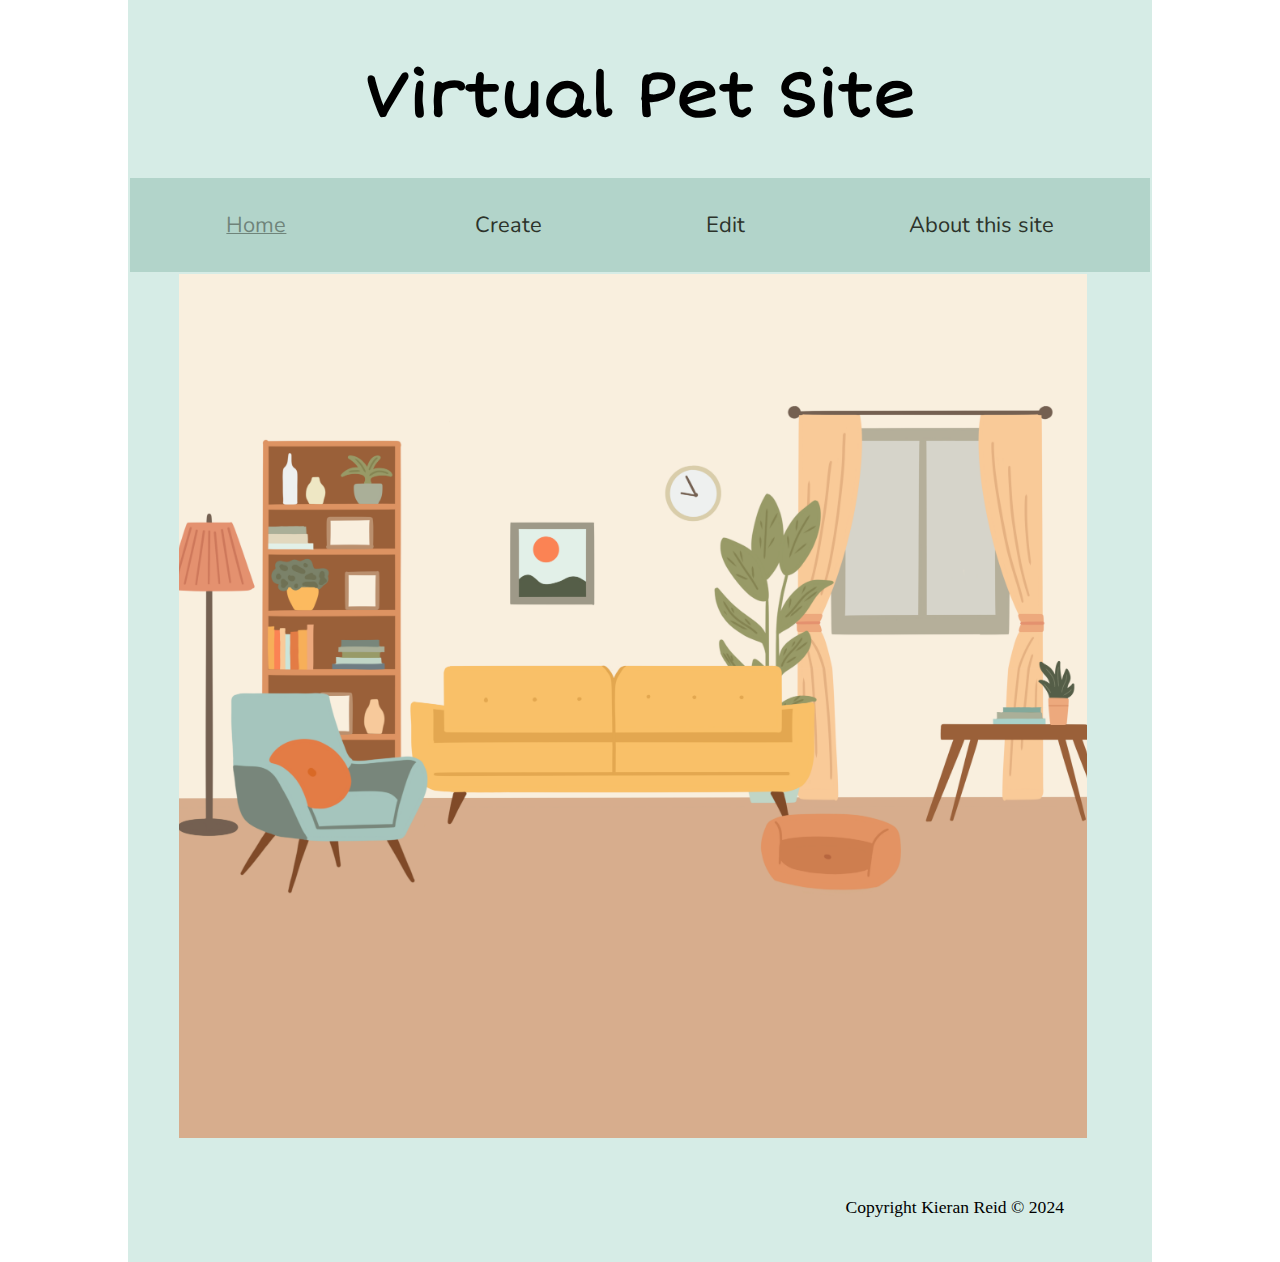
<file: index.html>
<!DOCTYPE html>
<html lang="en">
<head>
    <meta charset="UTF-8">
    <meta name="viewport" content="width=device-width, initial-scale=1.0">
    <meta name="description" content="Virtual pet home page">
    <meta name="author" content="Kieran Reid">
    <title>Home</title>
    <link rel="icon" href="./pet_images/pet_favicon.png">
    <link href="https://fonts.googleapis.com/css2?family=Short+Stack&display=swap" rel="stylesheet">
    <link href="https://fonts.googleapis.com/css2?family=Nunito&display=swap" rel="stylesheet">
    <link rel="stylesheet" href="slicknav.min.css">
    <link rel="stylesheet" href="general_stylesheet.css">
    <link rel="stylesheet" href="home.css">
</head>

<body>
<header>
    <h1>Virtual Pet Site</h1>
    <nav>
        <ul class="left">
            <li id="current"><a href="home.html">Home</a></li>
        </ul>
        <ul id="slicknav"></ul>
        <ul id="menu">
            <li><a href="create.html">Create</a></li>
            <li><a href="edit.html">Edit</a></li>
            <li><a href="about.html">About this site</a>
            </li>
        </ul>
    </nav>
</header>
<main>
    <canvas id="game"></canvas>
</main>
<footer>
    <p>Copyright Kieran Reid &copy; 2024</p>
</footer>
</body>
<script src="game.js"></script>
<script src="https://code.jquery.com/jquery-3.2.1.min.js"
        Integrity="sha256-hwg4gsxgFZhOsEEamdOYGBf13FyQuiTwlAQgxVSNgt4=" crossorigin="anonymous"></script>
<script src="jquery.slicknav.min.js"></script>
<script type="text/javascript">
    $(document).ready(function () {
        $('#menu').slicknav({
            prependTo: '#slicknav',
            label: ''
        });
    });
</script>
</html>
</file>
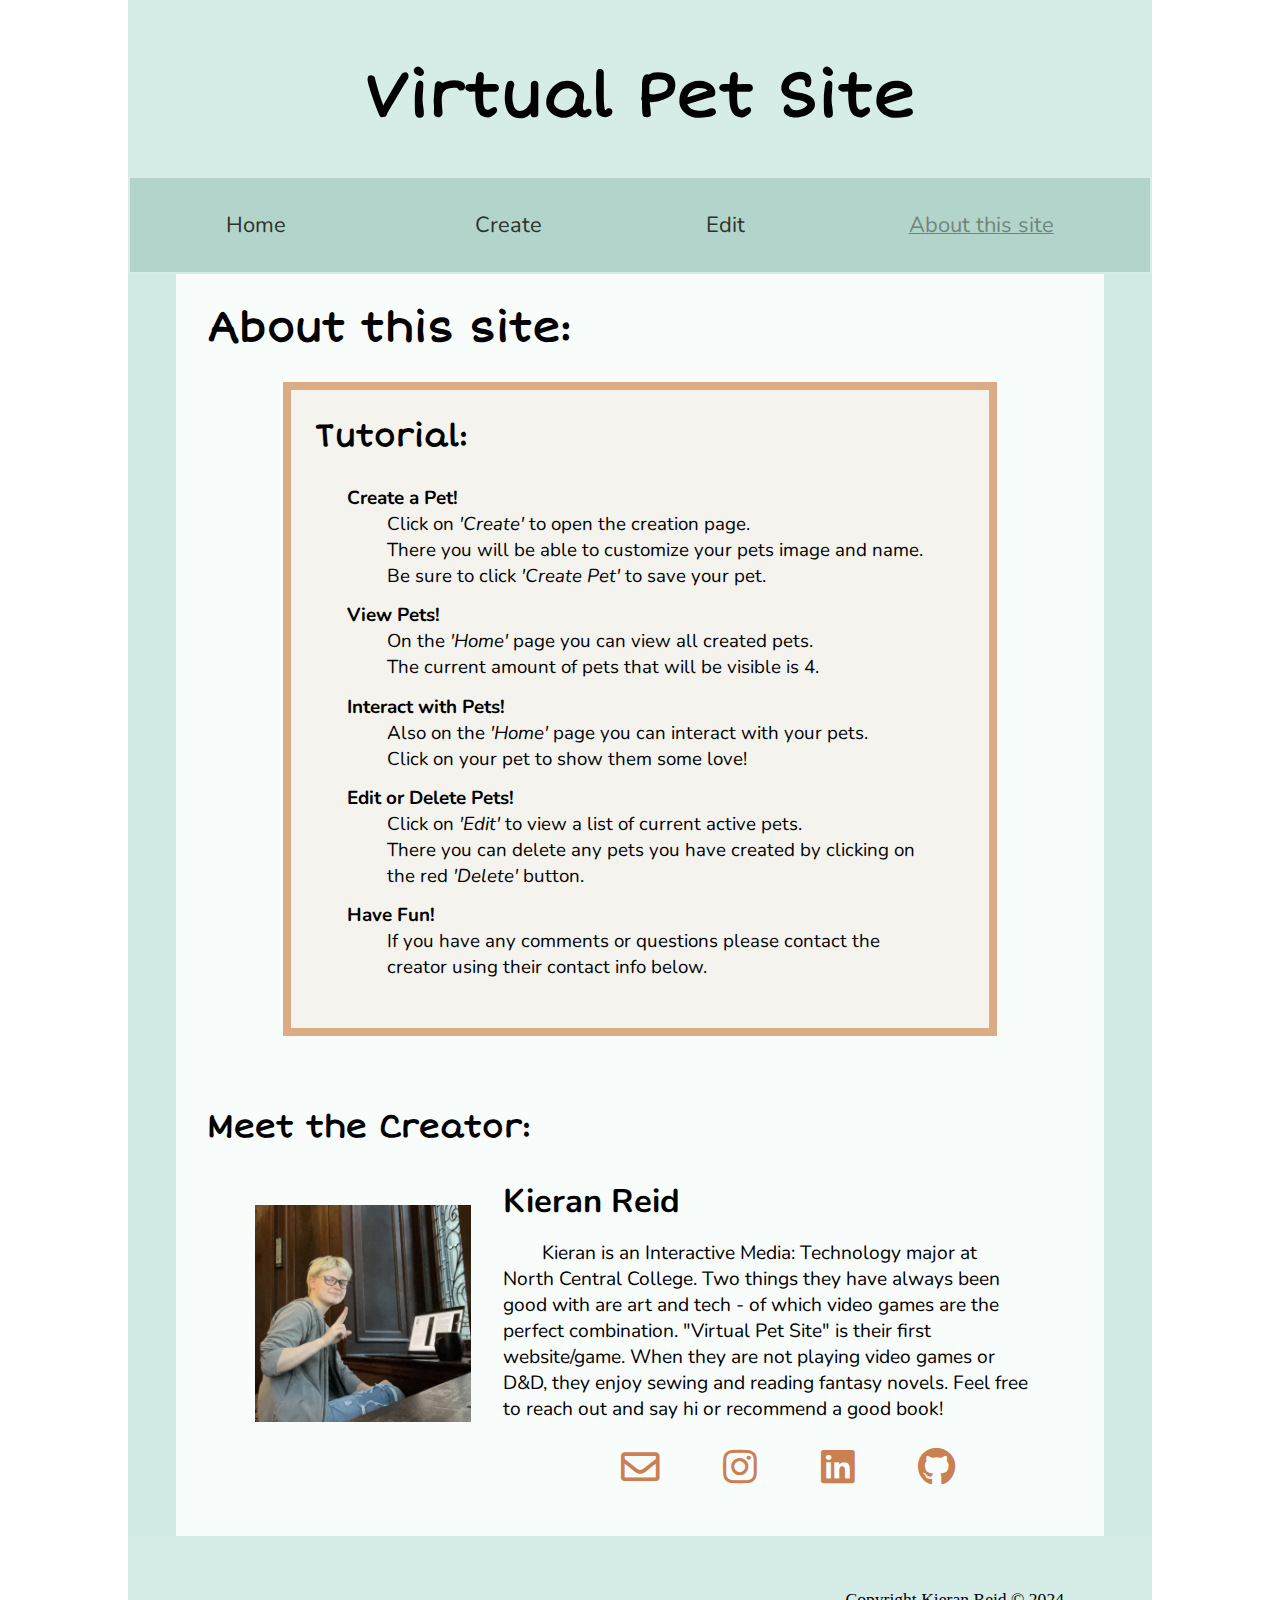
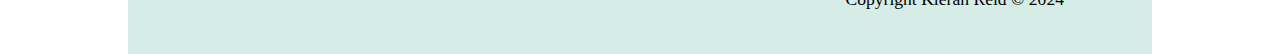
<file: about.html>
<!DOCTYPE html>
<html lang="en">
<head>
    <meta charset="UTF-8">
    <meta name="viewport" content="width=device-width, initial-scale=1.0">
    <meta name="description" content="Virtual Pet Site tutorial and author credits">
    <meta name="author" content="Kieran Reid">
    <title>About this site</title>
    <link rel="icon" href="./pet_images/pet_favicon.png">
    <link href="https://fonts.googleapis.com/css2?family=Short+Stack&display=swap" rel="stylesheet">
    <link href="https://fonts.googleapis.com/css2?family=Nunito&display=swap" rel="stylesheet">
    <link rel="stylesheet" href="slicknav.min.css">
    <link rel="stylesheet" href="general_stylesheet.css">
    <link rel="stylesheet" href="about.css">
    <link rel="stylesheet" href="https://use.fontawesome.com/releases/v5.8.1/css/all.css">
    <link rel="stylesheet" href="https://fonts.googleapis.com/css2?family=Material+Symbols+Outlined:opsz,wght,FILL,GRAD@20..48,100..700,0..1,-50..200" />
</head>
<body>
<header>
    <h1>Virtual Pet Site</h1>
    <nav>
        <ul class="left">
            <li><a href="home.html">Home</a></li>
        </ul>
        <ul id="slicknav"></ul>
        <ul id="menu">
            <li><a href="create.html">Create</a></li>
            <li><a href="edit.html">Edit</a></li>
            <li id="current"><a href="about.html">About this site</a></li>
        </ul>
    </nav>
</header>
<main>
    <h1>About this site:</h1>
    <div class="tutorial">
        <h2>Tutorial:</h2>
        <dl>
            <dt>Create a Pet!</dt>
            <dd>Click on <i>'Create'</i> to open the creation page.</dd>
                <dd>There you will be able to customize your pets image and name.
                    Be sure to click <i>'Create Pet'</i> to save your pet.</dd>
            <dt>View Pets!</dt>
                <dd>On the <i>'Home'</i> page you can view all created pets.</dd>
                <dd>The current amount of pets that will be visible is 4.</dd>
            <dt>Interact with Pets!</dt>
                <dd>Also on the <i>'Home'</i> page you can interact with your pets.</dd>
                <dd>Click on your pet to show them some love!</dd>
            <dt>Edit or Delete Pets!</dt>
                <dd>Click on <i>'Edit'</i> to view a list of current active pets.</dd>
                <dd>There you can delete any pets you have created by clicking on the red <i>'Delete'</i> button.</dd>
            <dt>Have Fun!</dt>
                <dd>If you have any comments or questions please contact the
                creator using their contact info below.</dd>
        </dl>
    </div>
    <br>
    <br>
    <div class="author">
        <h2>Meet the Creator:</h2>
        <img src="pet_images/kieran_photo.jpg" alt="kieran_photo">
        <h3>Kieran Reid</h3>
        <p>Kieran is an Interactive Media: Technology major at North Central College. Two things they have always
            been good with are art and tech - of which video games are the perfect combination. "Virtual Pet Site" is their
            first website/game. When they are not playing video games or D&D, they enjoy sewing
            and reading fantasy novels. Feel free to reach out and say hi or recommend a good book!</p>
        <div class="links">
            <a href="mailto: kpreid03@gmail.com" target="_blank"><i class="far fa-envelope"></i></a>
            <a href="https://www.instagram.com/k__adventuresof/" target="_blank"><i class="fab fa-instagram"></i></a>
            <a href="https://www.linkedin.com/in/kieran-reid-b23969258/" target="_blank"><i class="fab fa-linkedin"></i></a>
            <a href="https://github.com/starkiwi" target="_blank"><i class="fab fa-github"></i></a>
        </div>
    </div>
    <br>
</main>
<footer>
    <p>Copyright Kieran Reid &copy; 2024</p>
</footer>
<script src="https://code.jquery.com/jquery-3.2.1.min.js" Integrity="sha256-hwg4gsxgFZhOsEEamdOYGBf13FyQuiTwlAQgxVSNgt4=" crossorigin="anonymous"></script>
<script src="jquery.slicknav.min.js"></script>
<script type="text/javascript">
    $(document).ready(function() {
        $('#menu').slicknav({
            prependTo:'#slicknav',
            label: ''
        });
    });
</script>
</body>
</html>
</file>
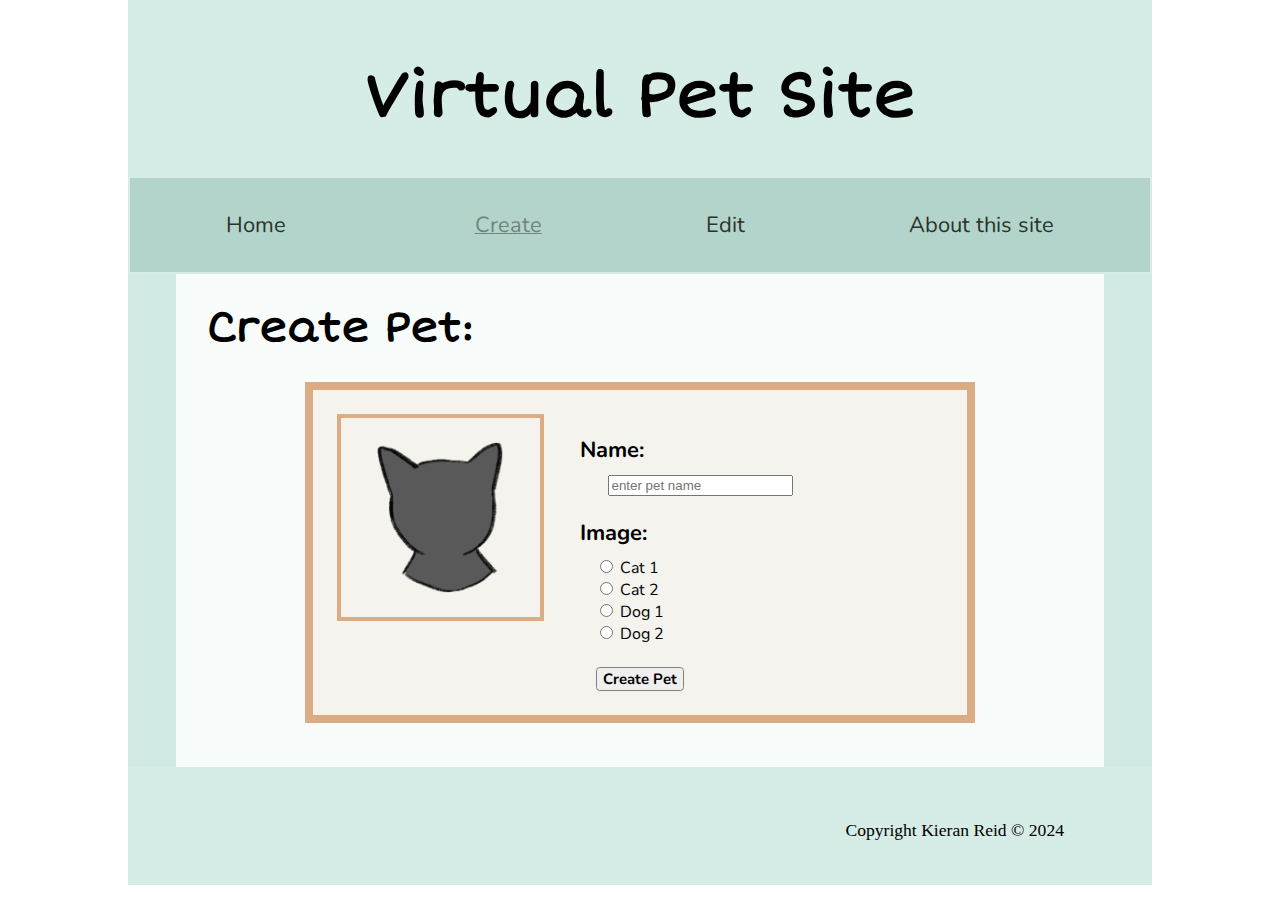
<file: create.html>
<!DOCTYPE html>
<html lang="en">
<head>
    <meta charset="UTF-8">
    <meta name="viewport" content="width=device-width, initial-scale=1.0">
    <meta name="description" content="Virtual pet home page">
    <meta name="author" content="Kieran Reid">
    <title>Create Pet</title>
    <link rel="icon" href="./pet_images/pet_favicon.png">
    <link href="https://fonts.googleapis.com/css2?family=Short+Stack&display=swap" rel="stylesheet">
    <link href="https://fonts.googleapis.com/css2?family=Nunito&display=swap" rel="stylesheet">
    <link rel="stylesheet" href="slicknav.min.css">
    <link rel="stylesheet" href="general_stylesheet.css">
    <link rel="stylesheet" href="create.css">
</head>
<body>

<header>
    <h1>Virtual Pet Site</h1>
    <nav>
        <ul class="left">
            <li><a href="home.html">Home</a></li>
        </ul>
        <ul id="slicknav"></ul>
        <ul id="menu">
            <li id="current"><a href="create.html">Create</a></li>
            <li><a href="edit.html">Edit</a></li>
            <li><a href="about.html">About this site</a>
            </li>
        </ul>
    </nav>
</header>

<main>
    <h1>Create Pet:</h1>
    <form id="create">
        <img id='pet_image' src="./pet_images/mystery_image.png" alt="pet_image">
        <div id="name">
            <p><b>Name:</b></p>
            <label for="petname"></label>
            <input type="text" id="petname" placeholder="enter pet name" value=""><br>
        </div>
        <div id="image">
            <p><b>Image:</b></p>
            <input type="radio" id="petimage1" name="image" value="cat1" onclick="selectPet(this.value)">
            <label for="petimage1">Cat 1</label><br>
            <input type="radio" id="petimage2" name="image" value="cat2" onclick="selectPet(this.value)">
            <label for="petimage2">Cat 2</label><br>
            <input type="radio" id="petimage3" name="image" value="dog1" onclick="selectPet(this.value)">
            <label for="petimage3">Dog 1</label><br>
            <input type="radio" id="petimage4" name="image" value="dog2" onclick="selectPet(this.value)">
            <label for="petimage4">Dog 2</label><br>
        </div>
        <br>
        <button id="submit">Create Pet</button>
    </form>
    <div id="submitted">
        <h2>Your pet has been created!</h2>
        <p>Please return to the home page to view and interact with your new pet!</p>
        <br>
        <a href="home.html"><button id="return">Return to Home Page</button></a>
    </div>
    <br>
    <br>
</main>

<footer>
    <p>Copyright Kieran Reid &copy; 2024</p>
</footer>

<script src="./pets.js"></script>
<script src="selectImage.js"></script>
<script src="https://code.jquery.com/jquery-3.2.1.min.js" Integrity="sha256-hwg4gsxgFZhOsEEamdOYGBf13FyQuiTwlAQgxVSNgt4=" crossorigin="anonymous"></script>
<script src="jquery.slicknav.min.js"></script>
<script type="text/javascript">
    $(document).ready(function() {
        $('#menu').slicknav({
            prependTo:'#slicknav',
            label: ''
        });
    });
</script>
</body>
</html>
</file>
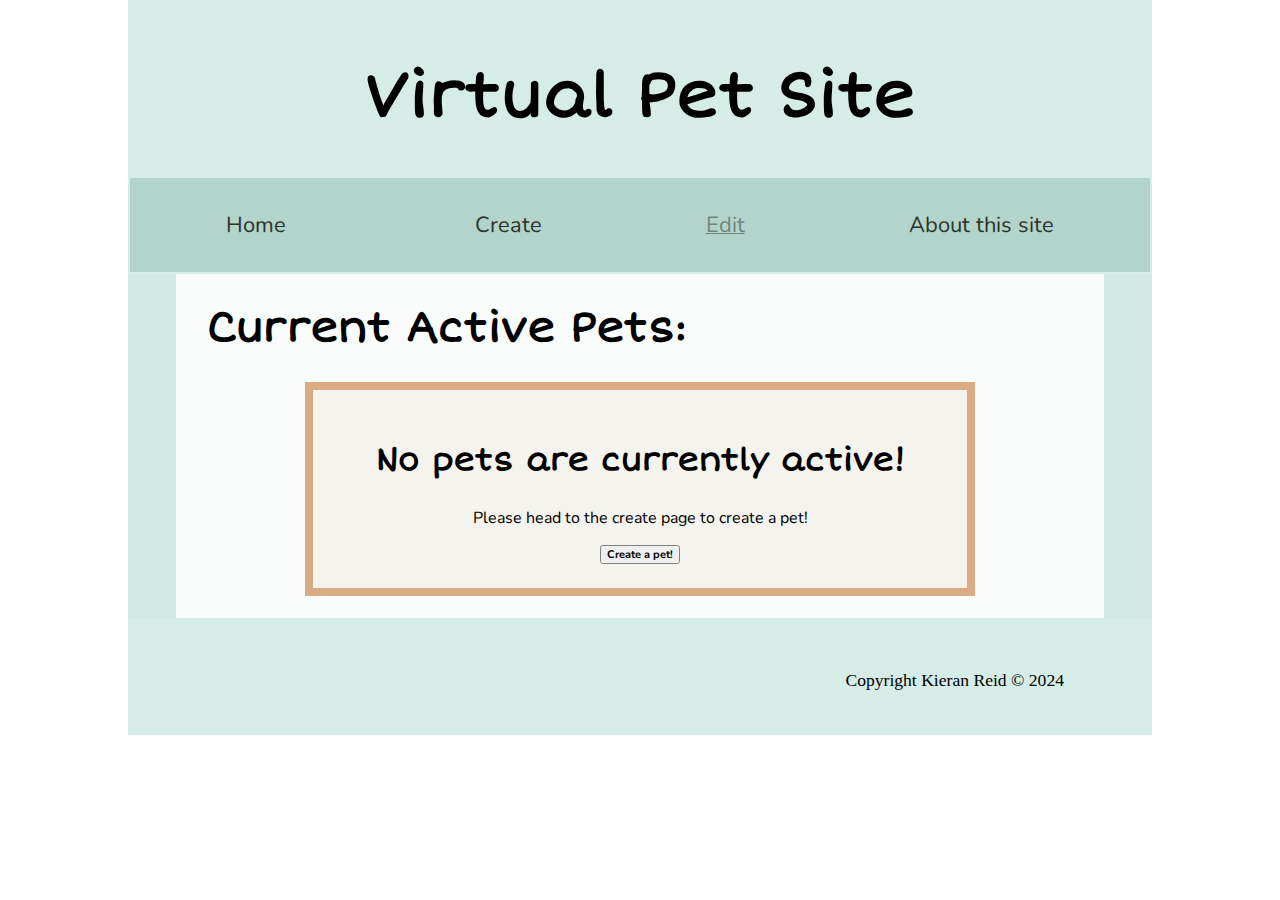
<file: edit.html>
<!DOCTYPE html>
<html lang="en">
<head>
    <meta charset="UTF-8">
    <meta name="viewport" content="width=device-width, initial-scale=1.0">
    <meta name="description" content="Virtual pet home page">
    <meta name="author" content="Kieran Reid">
    <title>Edit Pets</title>
    <link rel="icon" href="./pet_images/pet_favicon.png">
    <link href="https://fonts.googleapis.com/css2?family=Short+Stack&display=swap" rel="stylesheet">
    <link href="https://fonts.googleapis.com/css2?family=Nunito&display=swap" rel="stylesheet">
    <link rel="stylesheet" href="slicknav.min.css">
    <link rel="stylesheet" href="general_stylesheet.css">
    <link rel="stylesheet" href="edit.css">
</head>
<body>
<header>
    <h1>Virtual Pet Site</h1>
    <nav>
        <ul class="left">
            <li><a href="home.html">Home</a></li>
        </ul>
        <ul id="slicknav"></ul>
        <ul id="menu">
            <li><a href="create.html">Create</a></li>
            <li id="current"><a href="edit.html">Edit</a></li>
            <li><a href="about.html">About this site</a></li>
        </ul>
    </nav>
</header>

<main>
    <h1>Current Active Pets:</h1>
    <div id="petTable">
    <table>
        <thead>
            <tr>
                <th>Image</th>
                <th>Name</th>
                <td><button id="all">Delete all</button></td>
            </tr>
        </thead>
        <tbody id="activePets"></tbody>
    </table>
    </div>

    <div id="none">
        <h2>No pets are currently active!</h2>
        <p>Please head to the create page to create a pet!</p>
        <a href="create.html"><button id="redirect">Create a pet!</button></a>
    </div>
    <br>
</main>

<footer>
    <p>Copyright Kieran Reid &copy; 2024</p>
</footer>

<script src="table.js"></script>
<script src="https://code.jquery.com/jquery-3.2.1.min.js" Integrity="sha256-hwg4gsxgFZhOsEEamdOYGBf13FyQuiTwlAQgxVSNgt4=" crossorigin="anonymous"></script>
<script src="jquery.slicknav.min.js"></script>
<script type="text/javascript">
    $(document).ready(function() {
        $('#menu').slicknav({
            prependTo:'#slicknav',
            label: ''
        });
    });
</script>
</body>
</html>
</file>
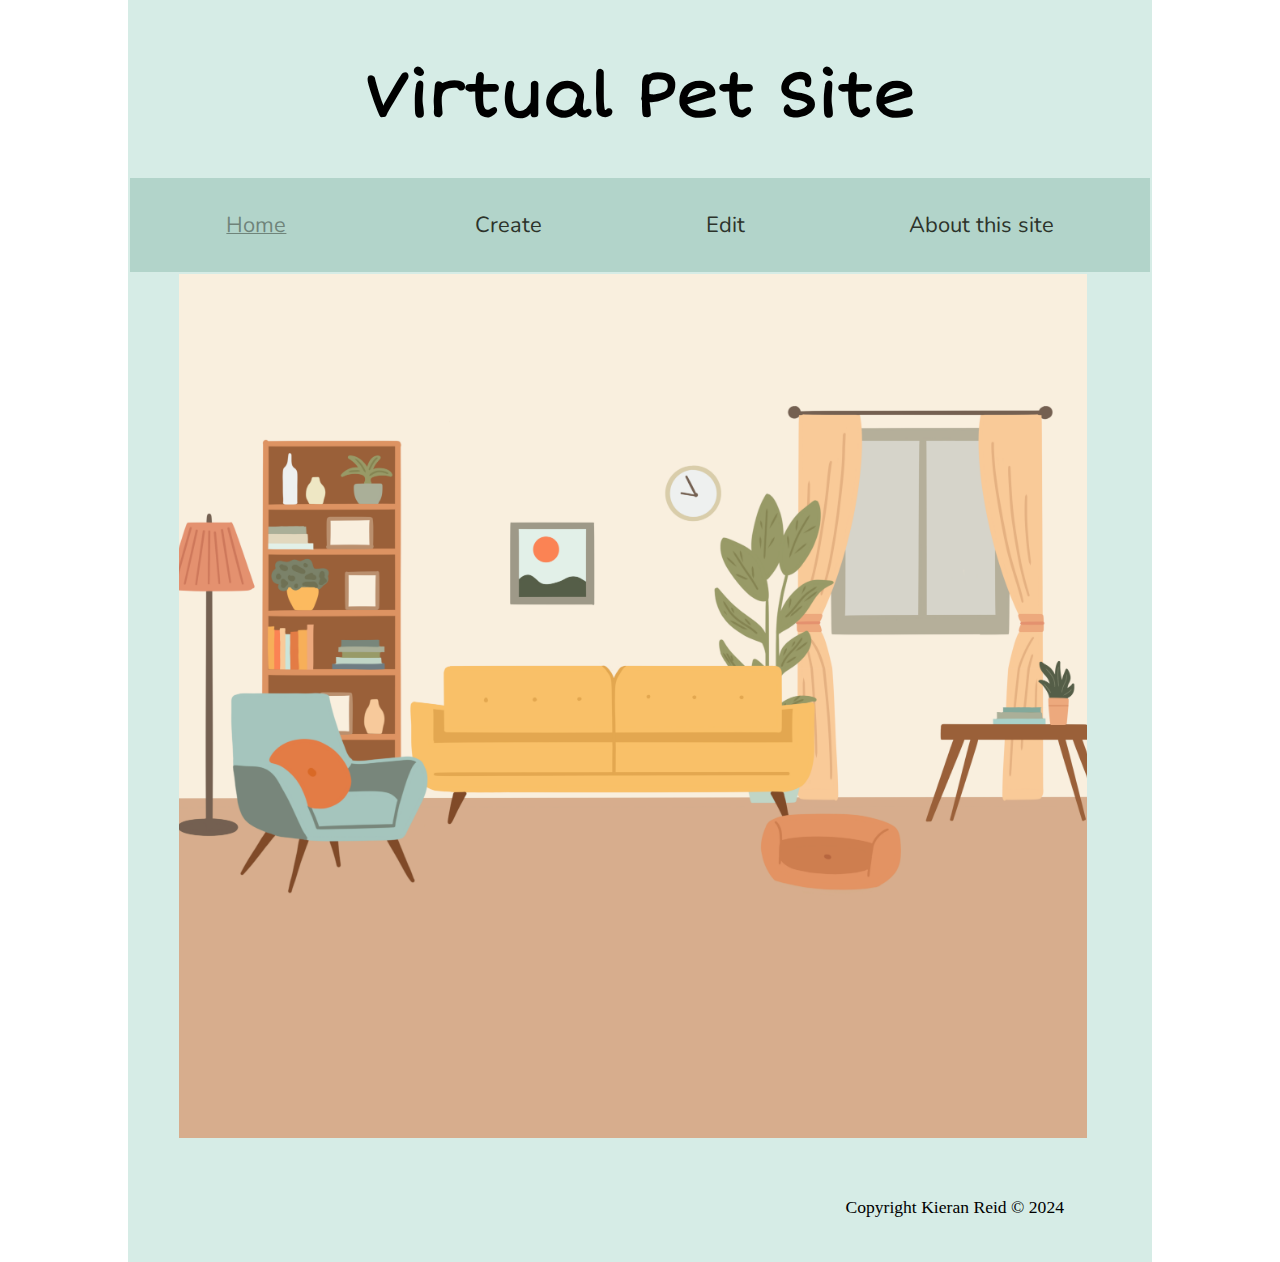
<file: home.html>
<!DOCTYPE html>
<html lang="en">
<head>
    <meta charset="UTF-8">
    <meta name="viewport" content="width=device-width, initial-scale=1.0">
    <meta name="description" content="Virtual pet home page">
    <meta name="author" content="Kieran Reid">
    <title>Home</title>
    <link rel="icon" href="./pet_images/pet_favicon.png">
    <link href="https://fonts.googleapis.com/css2?family=Short+Stack&display=swap" rel="stylesheet">
    <link href="https://fonts.googleapis.com/css2?family=Nunito&display=swap" rel="stylesheet">
    <link rel="stylesheet" href="slicknav.min.css">
    <link rel="stylesheet" href="general_stylesheet.css">
    <link rel="stylesheet" href="home.css">
</head>

<body>
<header>
    <h1>Virtual Pet Site</h1>
    <nav>
        <ul class="left">
            <li id="current"><a href="home.html">Home</a></li>
        </ul>
        <ul id="slicknav"></ul>
        <ul id="menu">
            <li><a href="create.html">Create</a></li>
            <li><a href="edit.html">Edit</a></li>
            <li><a href="about.html">About this site</a>
            </li>
        </ul>
    </nav>
</header>
<main>
    <canvas id="game"></canvas>
</main>
<footer>
    <p>Copyright Kieran Reid &copy; 2024</p>
</footer>
</body>
<script src="game.js"></script>
<script src="https://code.jquery.com/jquery-3.2.1.min.js"
        Integrity="sha256-hwg4gsxgFZhOsEEamdOYGBf13FyQuiTwlAQgxVSNgt4=" crossorigin="anonymous"></script>
<script src="jquery.slicknav.min.js"></script>
<script type="text/javascript">
    $(document).ready(function () {
        $('#menu').slicknav({
            prependTo: '#slicknav',
            label: ''
        });
    });
</script>
</html>
</file>
<file: general_stylesheet.css>
body {
    display: flex;
    flex-basis: 100%;
    flex-direction: column;
    align-content: center;
    text-align: center;
    width: 80%;
    margin: auto;
}

header {
    background-color: rgba(164, 213, 199, 0.45);
    padding: 0.8em 0.15em 0.15em;
}

header h1 {
    font-family: "Short Stack", sans-serif;
    font-size: 402%;
}

#slicknav {
    display: none;
}

nav {
    display: flex;
    justify-content: space-between;
    padding: 1em;
    background-color: rgba(135, 183, 169, 0.45);
}

nav ul {
    align-self: flex-end;
    list-style-type: none;
    text-align: right;
}

nav li {
    display: inline;
    padding: 0 7.5em;
}

.left {
    padding-left: 0;
    align-self: flex-start;
    text-align: left;
    width: 10%;
}

nav a {
    font-size: 137%;
    text-decoration: none;
    font-family: "Nunito", sans-serif;
    color: #2c332a;
}

.left a:hover {
    font-size: 145%;
    font-weight: bold;
}

#menu a:hover {
    font-size: 145%;
    font-weight: bold;
}

#current {
    text-decoration: underline;
    color: rgba(44, 51, 42, 0.5);
}

#current a {
    color: rgba(44, 51, 42, 0.5);
}

main {
    border-right: 3em solid rgba(164, 213, 199, 0.45);
    border-left: 3em solid rgba(164, 213, 199, 0.45);
    background-color: rgba(164, 213, 199, 0.08);
    font-family: "Nunito", sans-serif;
    text-align: left;
    padding: 0 3%;
}

h1 {
    font-family: "Short Stack", sans-serif;
    font-size: 262%;
}

h2 {
    font-family: "Short Stack", sans-serif;
    font-size: 200%;
}

footer {
    text-align: right;
    font-size: 1.1em;
    background-color: rgba(164, 213, 199, 0.45);
    padding: 2em 5em 1.5em 0.15em;
}


/* Media Queries */

@media (max-width: 1536px) {
    nav li {
        padding: 0 5em;
    }
}

@media (max-width: 1256px) {
    header h1 {
        font-size: 397%;
    }

    nav li {
        padding: 0 3.2em;
    }

    nav a {
        font-size: 130%;
    }

    footer {
        font-size: 1em;
        padding: 1em 3em 1.5em 0.15em;
    }

    h1 {
        font-size: 250%;
    }

    h2 {
        font-size: 182%;
    }
}

@media (max-width: 1052px) {
    header h1 {
        font-size: 380%;
    }

    nav li {
        padding: 0 2.3em;
    }

    nav a {
        font-size: 125%;
    }

    h1 {
        font-size: 241%;
    }

    h2 {
        font-size: 176%;
    }
}

@media (max-width: 882px) {
    header h1 {
        font-size: 360%;
    }

    nav li {
        padding: 0 2em;
    }

    nav a {
        font-size: 118%;
    }

    h1 {
        font-size: 230%;
    }

    h2 {
        font-size: 170%;
    }
}

@media (max-width: 728px) {
    header h1 {
        font-size: 300%;
    }

    h1 {
        font-size: 200%;
    }

    h2 {
        font-size: 154%;
    }

    #menu {
        display: none;
    }

    #slicknav {
        display: block;
        margin: 0;
        padding-right: 1.5em;
    }

    #slicknav a:hover {
        font-weight: bold;
        font-size: 145%;
    }
}

@media (max-width: 586px) {
    header h1 {
        font-size: 260%;
    }
}
</file>
<file: home.css>
main {
    position: relative;
    height: 100%;
    margin-top: 0;
    border: none;
    background-color: rgba(164,213,199,0.45);
    padding: 0 5%;
}
canvas {
    background-color: transparent;
    padding: 0;
    margin: 0;
}
</file>
<file: about.css>
h3 {
    font-size: 205%;
}
dl {
    margin: 2em;
}
dt {
    font-size: 118%;
    font-weight: bolder;
    padding-top: 0.7em;
}
dd {
    font-size: 117%;
}
.tutorial {
    background-color: rgba(219, 171, 132, 0.10);
    margin: auto;
    align-self: center;
    width: 75%;
    border: 0.5em solid #dbab84;
    padding: 0 1.5em 1em 1.5em;
}
.tutorial h2 {
    margin-bottom: -0.5em;
}
img {
    float: left;
    width: 25%;
    padding: 2em 2em 2em 3em;
}
.author h3 {
    margin-bottom: -0.1em;
}
.author p {
    font-size: 120%;
    width: 95%;
    text-indent: 2em;
}
.links {
    margin-left: 25%;
    text-align: center;
    text-decoration: none;
    font-size: 2.4em;
    padding-bottom: 0.5em;
}
.links a {
    color: #cb8051;
    padding: 0.7em;
}
.links a:hover {
    color: #734c2f;
    font-weight: bold;
}



/* Media Queries */

@media (max-width: 1256px) {
    h3 {
        font-size: 177%;
        margin-block-start: 0;
    }
    dt {
        font-size: 110%;
    }
    dd {
        font-size: 108%;
    }
    .author p {
        font-size: 112%;
    }
    .links {
        font-size: 2em;
    }
}

@media (max-width: 1087px) {
    dl {
        margin: 0.7em 0;
    }
    .author p {
        font-size: 100%;
    }
    .author img {
        padding: 1.5em 2em;
    }
}

@media (max-width: 967px) {
    dd {
        font-size: 98%;
    }
    .author h3 {
        font-size: 160%;
    }
    .author p {
        font-size: 98%;
    }
    .author img {
        padding: 2em 1.5em;
    }
}

@media (max-width: 922px) {
    .author img {
        width: 30%;
        padding: 0 1em 0.5em 1em;
    }
    .links {
        margin-left: 0;
        font-size: 1.5em;
    }
}
</file>
<file: create.css>
#create {
    background-color: rgba(219, 171, 132, 0.10);
    margin: auto;
    align-self: center;
    width: 70%;
    border: 0.5em solid #dbab84;
    padding: 1.5em;
}

#create p {
    font-size: 137%;
    margin-bottom: 0.4em;
}

#petimage1, #petimage2, #petimage3, #petimage4 {
    margin-left: 1.5em;
}

#petname {
    margin-left: 2.1em;
}

#create img {
    float: left;
    padding: 1.5em;
    width: 25%;
    border: 0.25em solid #dbab84;
    margin: 0 2.2em 2.2em 0;
}

#create button {
    display: flex;
    align-self: center;
}

#submitted {
    display: none;
    margin: auto;
    align-self: center;
    text-align: center;
    background-color: rgba(219, 171, 132, 0.10);
    width: 70%;
    border: 0.5em solid #dbab84;
    padding: 1.5em;
}

#submitted p {
    font-size: 137%;
    margin-bottom: 0.4em;
}

button {
    text-align: center;
    align-self: center;
    margin: auto;
    font-family: "Nunito", sans-serif;
    font-weight: bold;
    font-size: 93%;
    border-radius: 0.25em;
    border: 0.1em solid grey;
}


/* Media Queries */

@media (max-width: 1256px) {
    #submitted p {
        font-size: 112%;
    }

    button {
        font-size: 89%;
    }
}

@media (max-width: 1052px) {
    #submitted p {
        font-size: 108%;
    }

    button {
        font-size: 86%;
    }
}

@media (max-width: 1034px) {
    #submitted p {
        font-size: 100%;
    }
    #create p {
        font-size: 115%;
    }
    #create label {
        font-size: 100%;
    }
}

@media (max-width: 868px) {
    #create img {
        float: none;
        margin-bottom: 0;
    }
}
</file>
<file: edit.css>
main {
    display: flex;
    flex-direction: column;
}
#petTable {
    background-color: rgba(219, 171, 132, 0.10);
    margin: auto;
    align-self: center;
    width: 70%;
    border: 0.5em solid #dbab84;
    padding: 1.5em;
}
table {
    border-collapse: collapse;
}
thead {
    font-family: "Short Stack", sans-serif;
    padding-bottom: 2em;
}
thead td {
    padding: 0;
}
th {
    border: solid darkgrey;
    font-size: 175%;
    padding: 0.5em;
}
td {
    padding: 0.5em 0.5em 0.5em 1.5em;
    border: solid darkgrey;
    font-size: 137%;
}
td img {
    display: flex;
    align-self: center;
    margin: auto;
    vertical-align: center;
}
button {
    display: flex;
    align-self: center;
    margin: auto;
    font-family: "Nunito", sans-serif;
    font-weight: bold;
    font-size: 79%;
    border-radius: 0.25em;
    border: 0.1em solid grey;
}
.deletePet {
    background-color: #eba184;
}
#all {
    background-color: #e19578;
}
a {
    text-decoration: none;
}
#none {
    display: none;
    margin: auto;
    align-self: center;
    text-align: center;
    background-color: rgba(219, 171, 132, 0.10);
    width: 70%;
    border: 0.5em solid #dbab84;
    padding: 1.5em;
}



/* Media Queries */

@media (max-width: 1314px) {
    th {
        font-size: 158%;
    }
    td {
        font-size: 130%;
        padding: 0.2em 0.2em 0.2em 1em;
    }
    button {
        font-size: 69%;
    }
}

@media (max-width: 1154px) {
    th {
        font-size: 140%;
    }
    td {
        font-size: 114%;
    }
    #all {
        font-size: 62%;
    }
}

@media (max-width: 949px) {
    th {
        font-size: 120%;
    }
    #all {
        margin: 0 5%;
    }
}

@media (max-width: 904px) {
    button {
        font-size: 62%;
    }
}

@media (max-width: 808px) {
    th {
        font-size: 100%;
    }
    button {
        font-size: 54%;
    }
    #all {
        font-size: 50%;
        margin: 0;
    }
}
</file>
